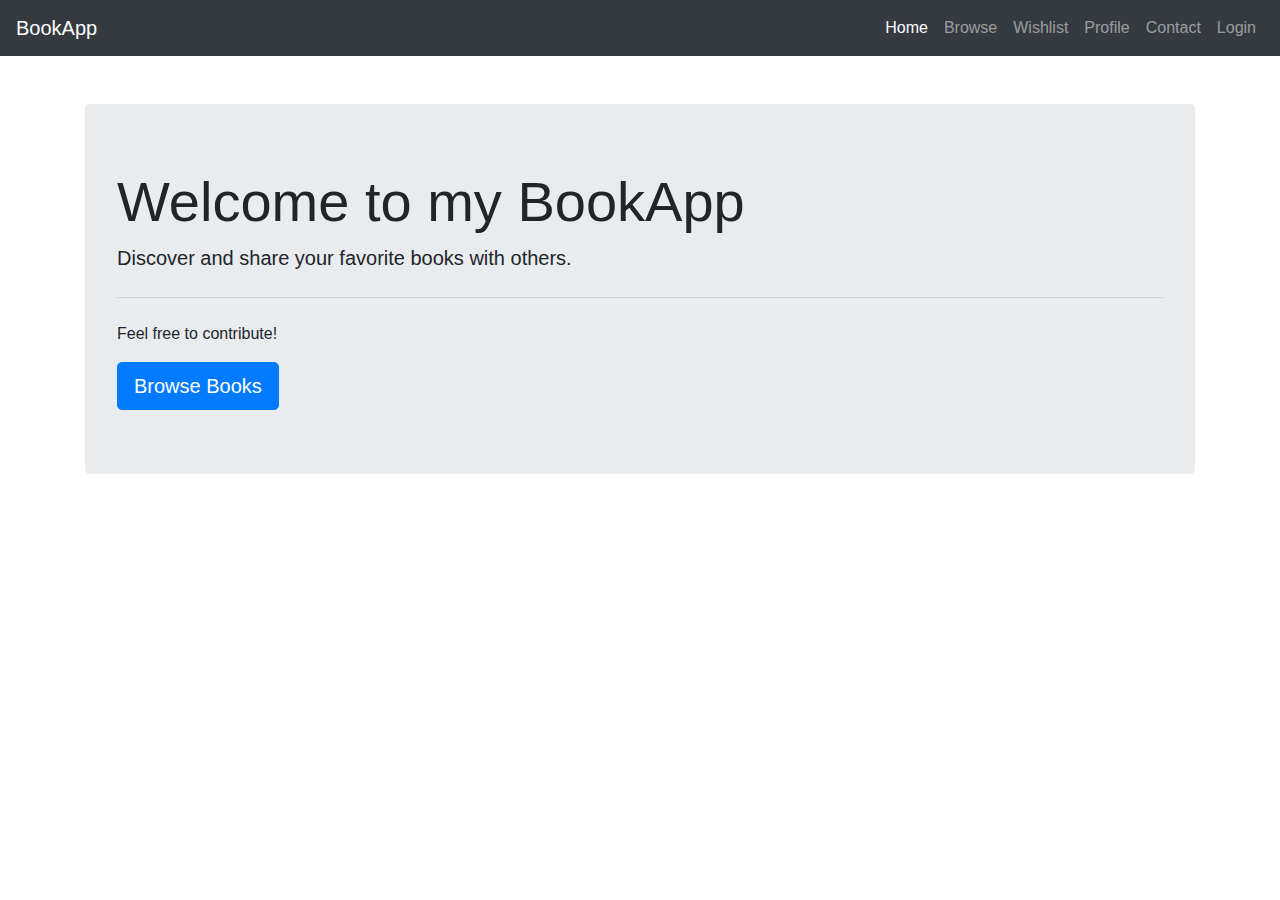
<file: views/index.html>
<!DOCTYPE html>
<html lang="en">
<head>
  <meta charset="UTF-8">
  <meta name="viewport" content="width=device-width, initial-scale=1.0">
  <title>BookApp - Home</title>
  <link href="https://stackpath.bootstrapcdn.com/bootstrap/4.5.2/css/bootstrap.min.css" rel="stylesheet">
</head>
<body>
  <nav class="navbar navbar-expand-lg navbar-dark bg-dark">
    <a class="navbar-brand" href="index.html">BookApp</a>
    <button class="navbar-toggler" type="button" data-toggle="collapse" data-target="#navbarSupportedContent" aria-controls="navbarSupportedContent" aria-expanded="false" aria-label="Toggle navigation">
      <span class="navbar-toggler-icon"></span>
    </button>

    <div class="collapse navbar-collapse" id="navbarSupportedContent">
      <ul class="navbar-nav ml-auto">
        <li class="nav-item active">
          <a class="nav-link" href="#">Home <span class="sr-only">(current)</span></a>
        </li>
        <li class="nav-item">
          <a class="nav-link" href="browse.html">Browse</a>
        </li>
        <li class="nav-item">
          <a class="nav-link" href="wishlist.html">Wishlist</a>
        </li>
        <li class="nav-item">
          <a class="nav-link" href="profile.html">Profile</a>
        </li>
        <!-- <li class="nav-item">
          <a class="nav-link" href="library.html">Library</a>
        </li> -->
        <li class="nav-item">
          <a class="nav-link" href="contact.html">Contact</a>
        </li>
        <li class="nav-item">
          <a class="nav-link" href="login.html">Login</a>
        </li>
        <!-- <li class="nav-item">
          <a class="nav-link" href="about.html">About</a>
        </li> -->
        <!-- Add links to other pages here -->
      </ul>
    </div>
  </nav>

  <div class="container mt-5">
    <div class="jumbotron">
      <h1 class="display-4">Welcome to my BookApp</h1>
      <p class="lead">Discover and share your favorite books with others.</p>
      <hr class="my-4">
      <p>Feel free to contribute!</p>
      <a class="btn btn-primary btn-lg" href="browse.html" role="button">Browse Books</a>
    </div>
  </div>
  <!-- <div class="bg-image" style="background-image: url('https://th.bing.com/th/id/R.3559875f2f27979aed146ff438ae72f7?rik=sQMSmIfxK05kZA&riu=http%3a%2f%2fgetwallpapers.com%2fwallpaper%2ffull%2fe%2f2%2fc%2f165907.jpg&ehk=N7zplciv61IuAEjujEGoXCY%2bRekZ09PLytL%2bnx2hNic%3d&risl=&pid=ImgRaw&r=0'); height: 100vh;"></div> -->
</body>
</html>
</file>
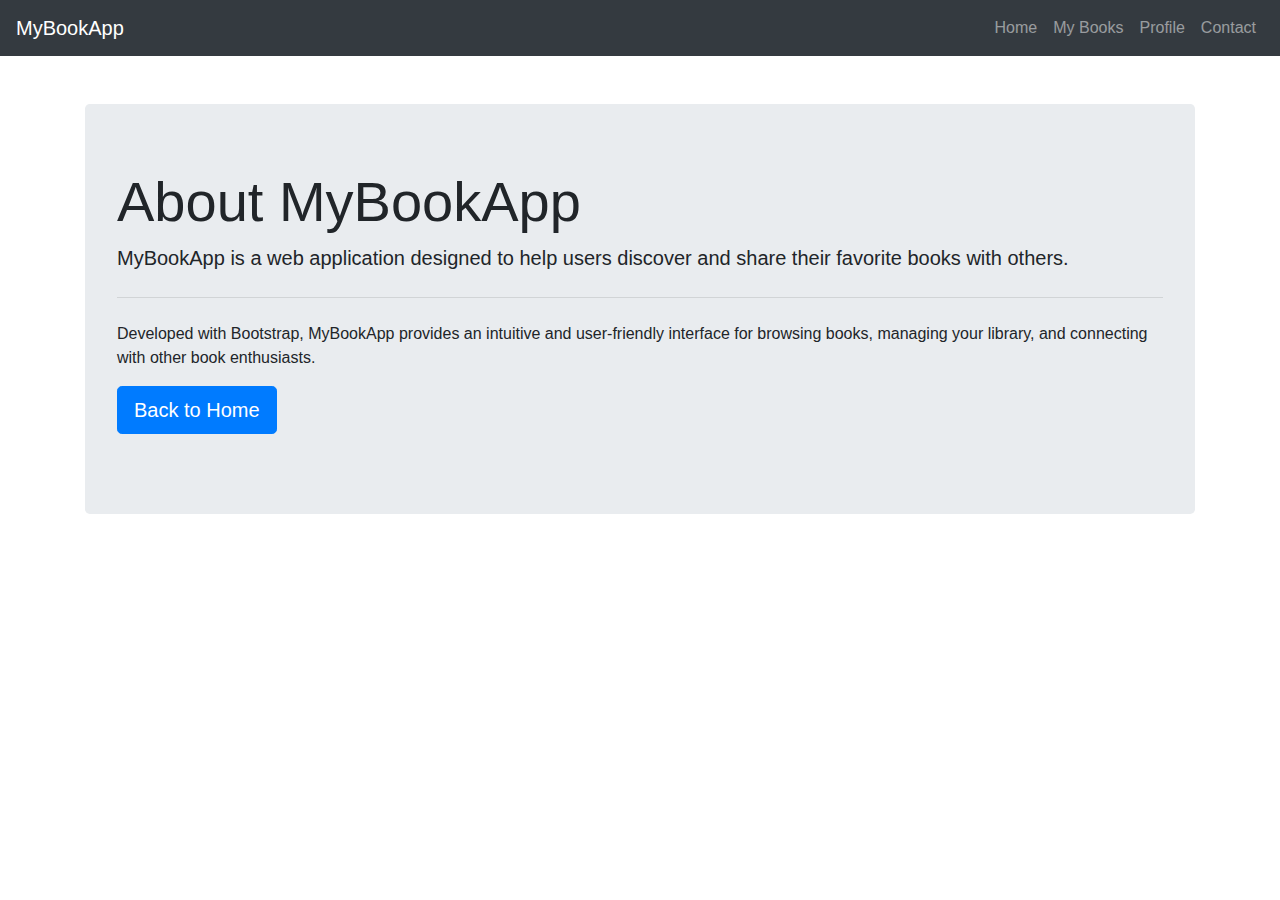
<file: views/_about.html>
<!DOCTYPE html>
<html lang="en">
<head>
  <meta charset="UTF-8">
  <meta name="viewport" content="width=device-width, initial-scale=1.0">
  <title>MyBookApp - About</title>
  <link href="https://stackpath.bootstrapcdn.com/bootstrap/4.5.2/css/bootstrap.min.css" rel="stylesheet">
</head>
<body>
  <nav class="navbar navbar-expand-lg navbar-dark bg-dark">
    <a class="navbar-brand" href="index.html">MyBookApp</a>
    <button class="navbar-toggler" type="button" data-toggle="collapse" data-target="#navbarSupportedContent" aria-controls="navbarSupportedContent" aria-expanded="false" aria-label="Toggle navigation">
      <span class="navbar-toggler-icon"></span>
    </button>

    <div class="collapse navbar-collapse" id="navbarSupportedContent">
      <ul class="navbar-nav ml-auto">
        <li class="nav-item">
          <a class="nav-link" href="index.html">Home</a>
        </li>
        <li class="nav-item">
          <a class="nav-link" href="my-books.html">My Books</a>
        </li>
        <li class="nav-item">
          <a class="nav-link" href="profile.html">Profile</a>
        </li>
        <!-- <li class="nav-item">
          <a class="nav-link" href="library.html">Library</a>
        </li> -->
        <li class="nav-item">
          <a class="nav-link" href="contact.html">Contact</a>
        </li>
        <!-- <li class="nav-item active">
          <a class="nav-link" href="#">About <span class="sr-only">(current)</span></a>
        </li> -->
      </ul>
    </div>
  </nav>

  <div class="container mt-5">
    <div class="jumbotron">
      <h1 class="display-4">About MyBookApp</h1>
      <p class="lead">MyBookApp is a web application designed to help users discover and share their favorite books with others.</p>
      <hr class="my-4">
      <p>Developed with Bootstrap, MyBookApp provides an intuitive and user-friendly interface for browsing books, managing your library, and connecting with other book enthusiasts.</p>
      <p class="lead">
        <a class="btn btn-primary btn-lg" href="index.html" role="button">Back to Home</a>
      </p>
    </div>
  </div>

  <script src="https://stackpath.bootstrapcdn.com/bootstrap/4.5.2/js/bootstrap.min.js"></script>
</body>
</html>
</file>
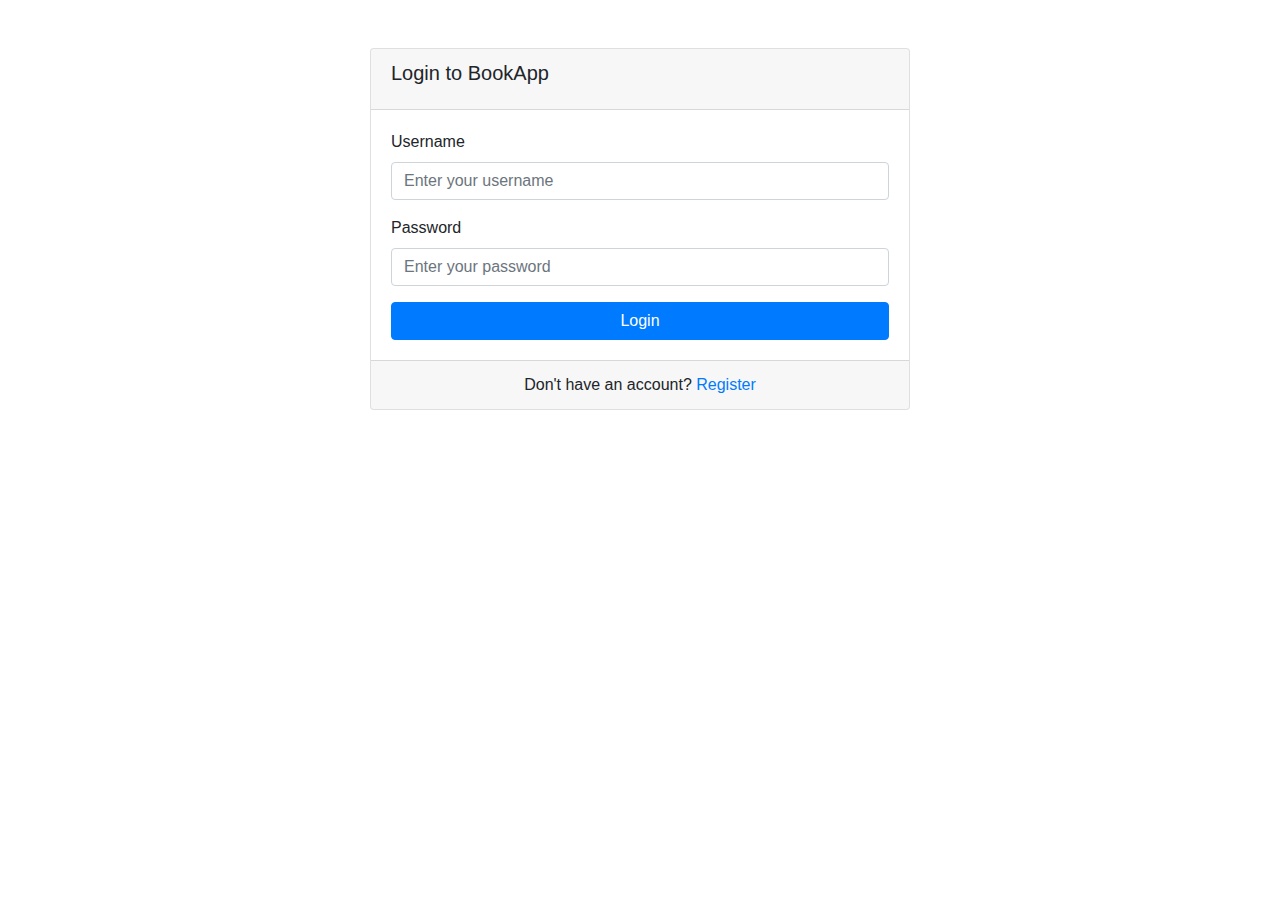
<file: views/login.html>
<!DOCTYPE html>
<html lang="en">
<head>
  <meta charset="UTF-8">
  <meta name="viewport" content="width=device-width, initial-scale=1.0">
  <title>BookApp - Login</title>
  <link href="https://stackpath.bootstrapcdn.com/bootstrap/4.5.2/css/bootstrap.min.css" rel="stylesheet">
</head>
<body>
  <div class="container mt-5">
    <div class="row justify-content-center">
      <div class="col-md-6">
        <div class="card">
          <div class="card-header">
            <h5 class="card-title">Login to BookApp</h5>
          </div>
          <div class="card-body">
            <form>
              <div class="form-group">
                <label for="username">Username</label>
                <input type="text" class="form-control" id="username" placeholder="Enter your username" required>
              </div>
              <div class="form-group">
                <label for="password">Password</label>
                <input type="password" class="form-control" id="password" placeholder="Enter your password" required>
              </div>
              <button type="submit" class="btn btn-primary btn-block">Login</button>
            </form>
          </div>
          <div class="card-footer">
            <p class="text-center mb-0">Don't have an account? <a href="register.html">Register</a></p>
          </div>
        </div>
      </div>
    </div>
  </div>

  <script src="https://stackpath.bootstrapcdn.com/bootstrap/4.5.2/js/bootstrap.min.js"></script>
</body>
</html>
</file>
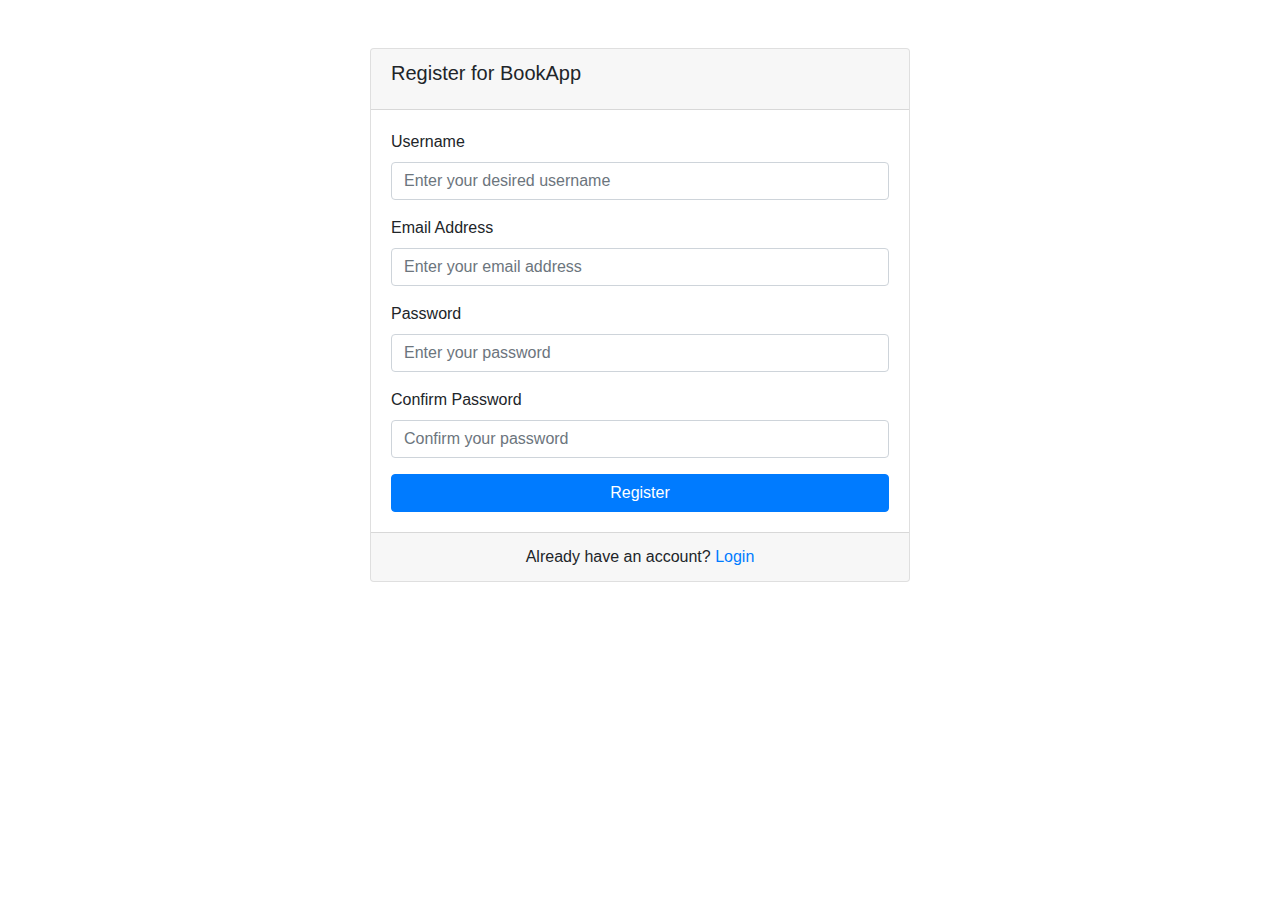
<file: views/register.html>
<!DOCTYPE html>
<html lang="en">
<head>
  <meta charset="UTF-8">
  <meta name="viewport" content="width=device-width, initial-scale=1.0">
  <title>BookApp - Register</title>
  <link href="https://stackpath.bootstrapcdn.com/bootstrap/4.5.2/css/bootstrap.min.css" rel="stylesheet">
</head>
<body>
  <div class="container mt-5">
    <div class="row justify-content-center">
      <div class="col-md-6">
        <div class="card">
          <div class="card-header">
            <h5 class="card-title">Register for BookApp</h5>
          </div>
          <div class="card-body">
            <form>
              <div class="form-group">
                <label for="username">Username</label>
                <input type="text" class="form-control" id="username" placeholder="Enter your desired username" required>
              </div>
              <div class="form-group">
                <label for="email">Email Address</label>
                <input type="email" class="form-control" id="email" placeholder="Enter your email address" required>
              </div>
              <div class="form-group">
                <label for="password">Password</label>
                <input type="password" class="form-control" id="password" placeholder="Enter your password" required>
              </div>
              <div class="form-group">
                <label for="confirmPassword">Confirm Password</label>
                <input type="password" class="form-control" id="confirmPassword" placeholder="Confirm your password" required>
              </div>
              <button type="submit" class="btn btn-primary btn-block">Register</button>
            </form>
          </div>
          <div class="card-footer">
            <p class="text-center mb-0">Already have an account? <a href="login.html">Login</a></p>
          </div>
        </div>
      </div>
    </div>
  </div>

  <script src="https://stackpath.bootstrapcdn.com/bootstrap/4.5.2/js/bootstrap.min.js"></script>
</body>
</html>
</file>
